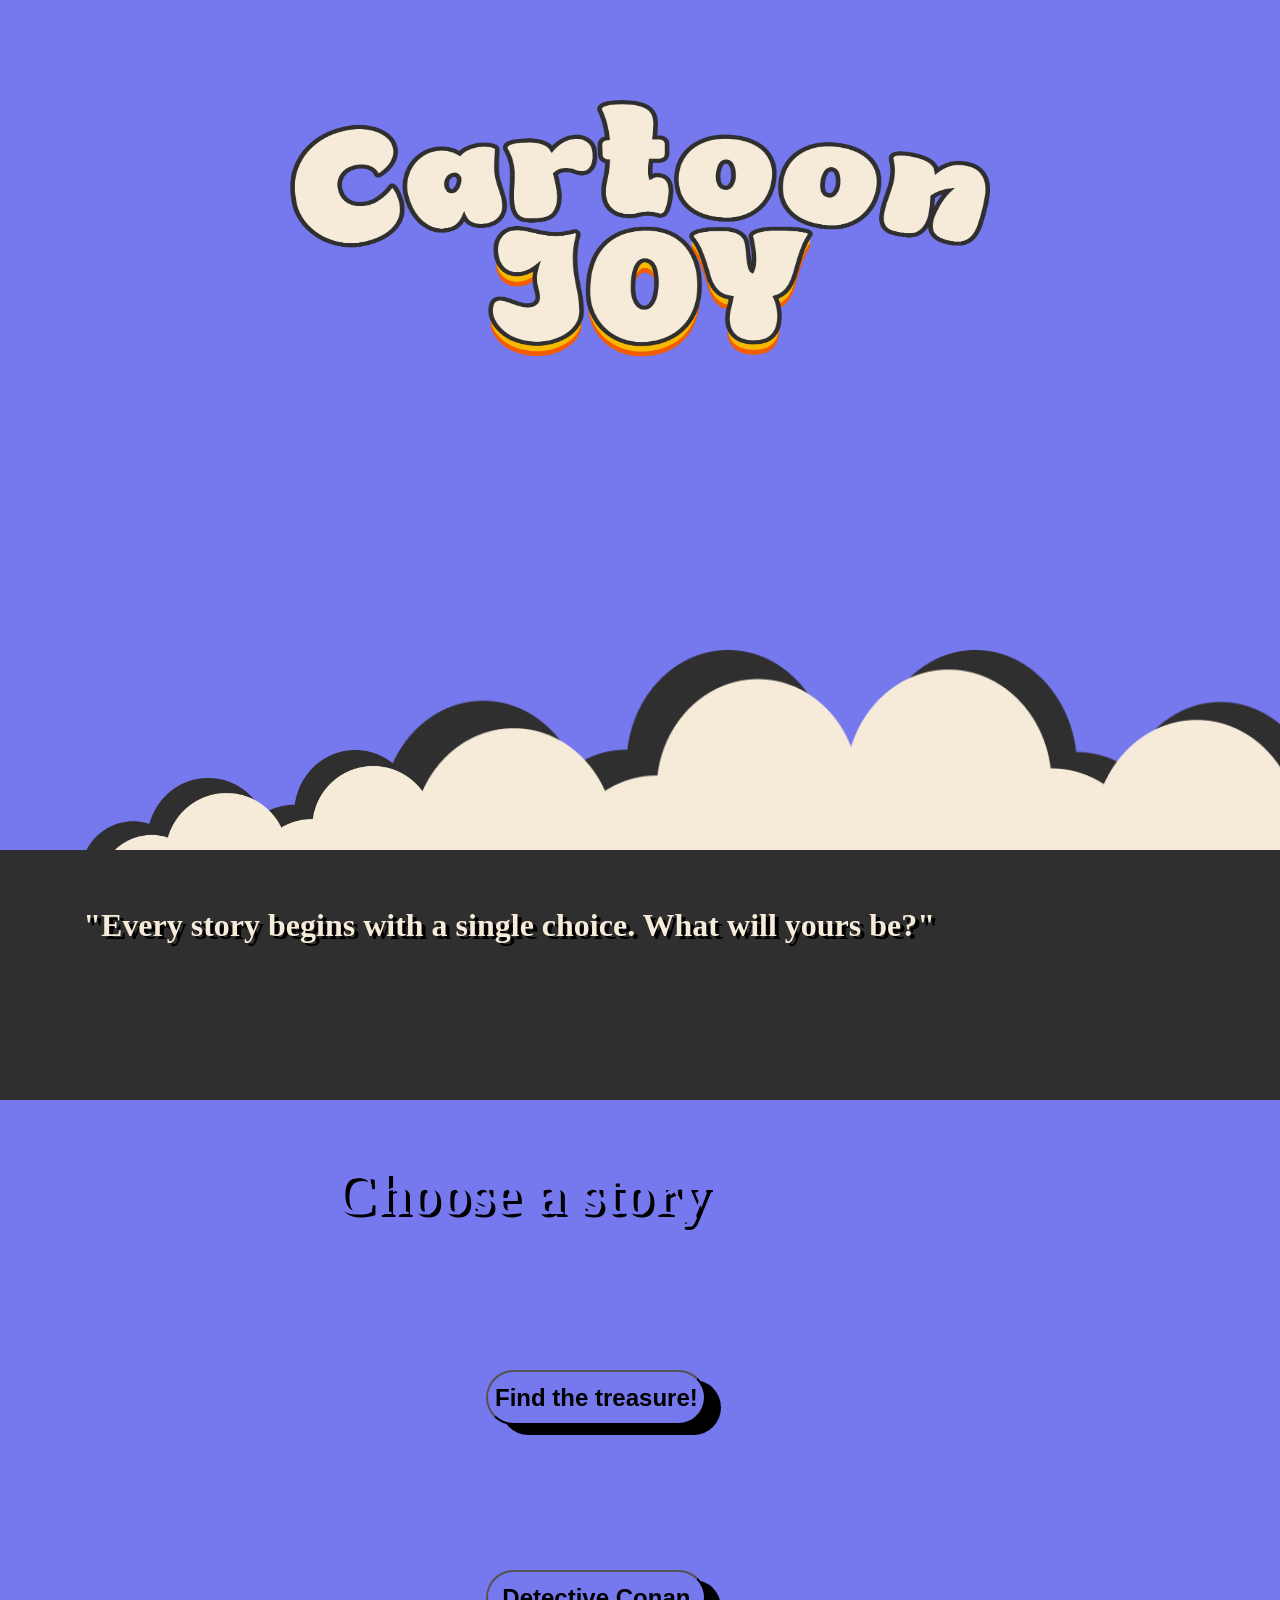
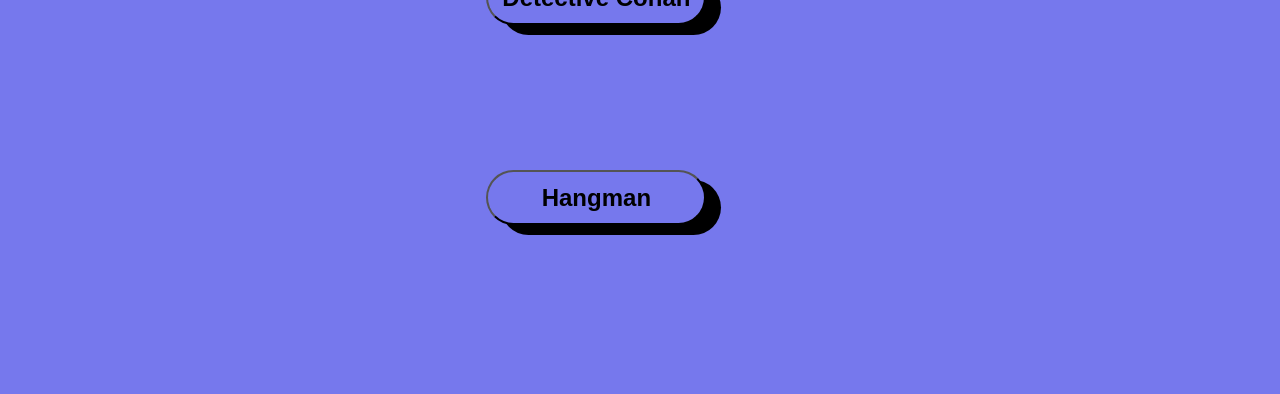
<file: index.html>
<!DOCTYPE html>
<html lang="en">

<head>
    <meta charset="UTF-8">
    <meta name="viewport" content="width=device-width, initial-scale=1.0">
    <title>Cartoon Joy</title>
    <link rel="stylesheet" href="style.css">
</head>

<body>

    <div class="BigLogo"> <img class="BigLogoImg" src="Image/Logo.png"> </div>
    <div class="cloud"> <img class="cloudimg1" src="Image/Cloud.png"> </div>
    <div class="cloud2"> <img class="cloudimg2" src="Image/Cloud2.png"> </div>
    <div class="Scloud1"> <img class="Scloudimg1" src="Image/Cloud.png"> </div>
    <div class="Scloud2"> <img class="Scloudimg2" src="Image/Cloud2.png"> </div>
    <div class="subtitle">
        <p class="subtitle">For storytelling game for three stories!</p>
    </div>
    <div class="DTransition"> <img class="Transition" src="Image/Transition.png"> </div>
    <div class="choose_Story">
        <p class="Quote">"Every story begins with a single choice. What will yours be?"</p>
    </div>

    <div>
        <div>
            <p id="subtitle2" class="subtitle2">Choose a story</p>
        </div>
        <div class="game1">
            <button class="Button" id="Story1">Find the treasure!</button>
            <div id="S1_img1" class="S1_img1"><img src="Image/Stitch.png"></div>
            <div id="S1_img2" class="S1_img2"><img src="Image/Treasure.png"></div>
        </div>
        <div class="game2">
            <button class="Button" id="Story2">Detective Conan</button>
            <div id="S2_img1" class="S2_img1"><img src="Image/Conan.png"></div>
            <div id="S2_img2" class="S2_img2"><img src="Image/Conan2.png"></div>
        </div>
        <div class="game3">
            <button class="Button" id="Story3">Hangman</button>
        </div>
    </div>
    <div id="menu"></div>

    <div class="summaryStory">
        <div id="Storysummary" class="Storysummary"></div>
        <p id="SummaryText">Hello</p>
        <p id="SummaryTextSubtitle">Lorem ipsum dolor, sit amet consectetur adipisicing elit. Eum et aperiam dignissimos
            ab minima cum ea, totam aut distinctio repellat doloribus quaerat magni a corrupti adipisci quisquam. In,
            itaque quos.</p>
        <button class="Button" id="Back">Back to Stories</button>
        <button class="Button" id="Play">PLAY NOW!</button>
    </div>
    <script src="main.js"></script>
</body>

</html>
</file>
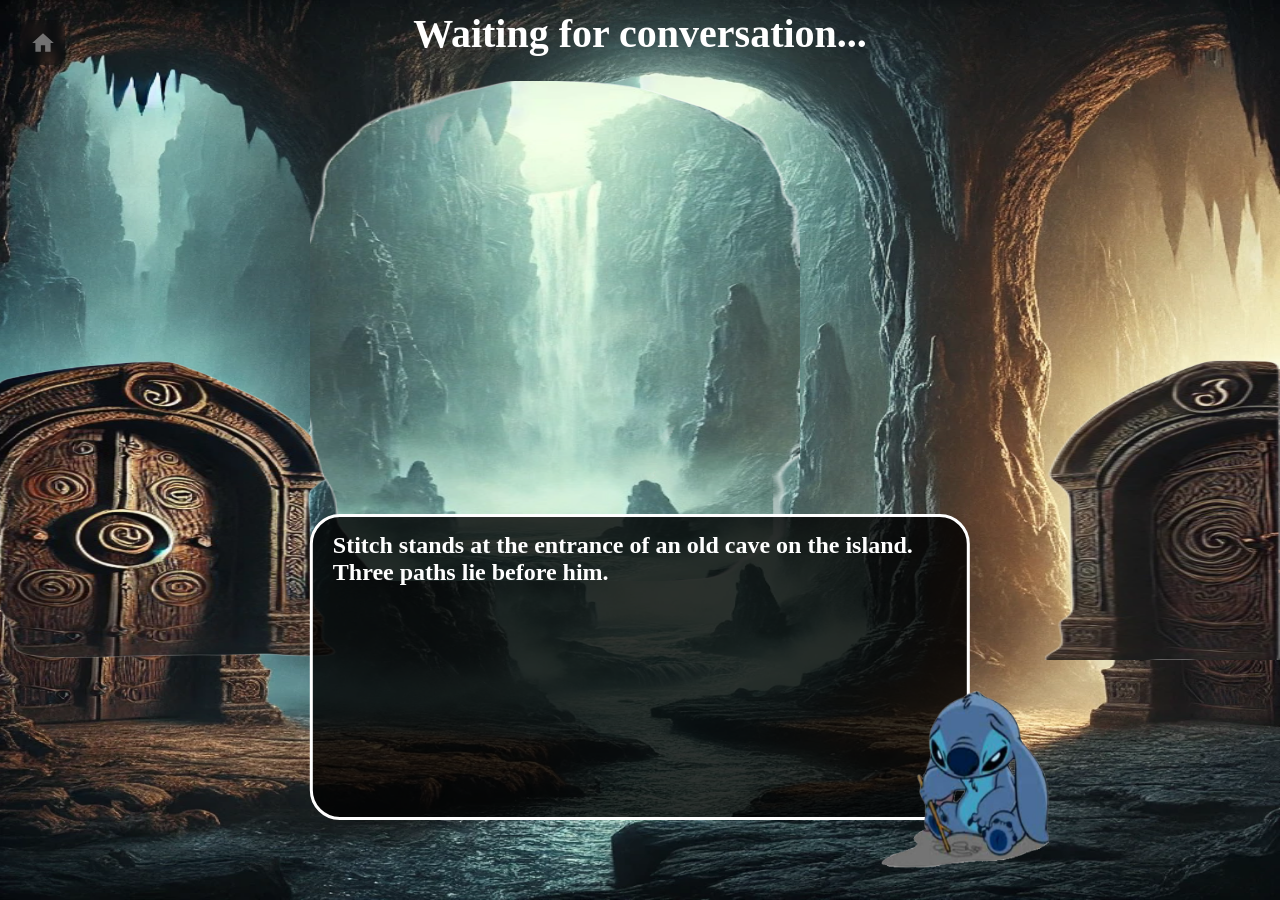
<file: Stitch/index.html>
<!DOCTYPE html>
<html lang="en">

<head>
    <meta charset="UTF-8">
    <meta name="viewport" content="width=device-width, initial-scale=1.0">
    <title>Stitch Story</title>
    <link rel="stylesheet" href="styles.css">
</head>

<body>
    <a href="../index.html" class="menu-button" title="Back to Main Menu">
        <svg xmlns="http://www.w3.org/2000/svg" viewBox="0 0 24 24" fill="currentColor">
            <path d="M10 20v-6h4v6h5v-8h3L12 3 2 12h3v8z" />
        </svg>
    </a>
    <div class="container">
        <div class="divhelpText">
            <p class="helpText">Select a path to continue</p>
        </div>
        <img src="images/threeDoors.webp" alt="Background">
        <img src="images/LeftDoor.png" class="door door-1" data-path="darkPath"
            data-message="'This path is pitch black. I can’t see what’s on the other side. Is it safe or dangerous? Will it lead me to something important?'">
        <img src="images/MiddleDoor.png" class="door door-2" data-path="waterfall"
            data-message="'The sound of the waterfall is deafening. Maybe there's a way through it, but is it worth the risk?'">
        <img src="images/RightDoor.PNG" class="door door-3" data-path="bigCave"
            data-message="'This cave is vast, and strange sounds echo from within. I can’t imagine what might be waiting for me.'">
        <div id="hover-message"></div>
        <div class="story-text">
            <span class="word">Stitch stands at the entrance of an old cave on the island. </span>
            <span class="word">Three paths lie before him. </span>
            <span class="word">The first leads into a dark, shadowy passage, full of mystery. </span>
            <span class="word">The second path leads to a powerful waterfall, its roar deafening. </span>
            <span class="word">The third path enters a vast cave, where strange echoes fill the air. </span>
            <span class="word">Each path promises adventure, but which will Stitch choose? </span>
        </div>

        <img src="images/Stitch.png" class="stitch">
    </div>

    <div id="black-screen" class="black-screen">
        <div class="story-message"></div>
    </div>

    <div class="resultDiv">
        <p class="result" id="resultStory">THE RESULT</p>
    </div>
    <div id="choices-container" class="choices-container">
        <div class="between" id="between"><span id="betweenText"></span></div>
        <div class="choice" id="choice-1"></div>
        <div class="choice" id="choice-2"></div>
        <div class="choice" id="choice-3"></div>
        <div class="choice" id="choice-4"></div>
        <div class="choice" id="choice-5"></div>
        <div class="choice" id="choice-6"></div>
        <div class="choice" id="choice-Back"></div>
    </div>


    <script src="main.js"></script>
</body>

</html>
</file>
<file: style.css>
/* ////////////////// Keyframes ////////////////// */
/* Story Choosing Appering */
@keyframes ChooseStory {
    from {
        opacity: 0;
    }

    top {
        opacity: 1;
    }

}

/* //////////////////////// */
/* Paragraph on first page */
@keyframes StartingText {
    from {
        top: 750px;
    }

    to {
        top: 550px;
    }

}

/* /////////// */
/* Right Side */
@keyframes Scorlling_BCloud1 {
    from {
        left: 800px;
    }

    to {
        left: 1300px;
    }

}

@keyframes Scorlling_SCloud1 {
    from {
        left: 1270px;
    }

    to {
        left: 1570px;
    }

}

/* ////////////// */
/* Left Side */
@keyframes Scorlling_BCloud2 {
    from {
        left: 270px;
    }

    to {
        left: -270px;
    }

}

@keyframes Scorlling_SCloud2 {
    from {
        left: 80px;
    }

    to {
        left: -300px;
    }

}

/* ////////////// */
/* Transition */
@keyframes Transition {
    from {
        left: 1820px;
    }

    to {
        left: -200px;
    }

}

/* ////////////// */
/* /////////////////////////////////////////////// */
body {
    margin: 0px;
    background-color: #7678ED;
    overflow-x: hidden;
    scroll-behavior: smooth;
}

/* Ensure elements start in correct position */
html {
    scroll-behavior: smooth;
}

div.navnames {
    display: grid;
    position: fixed;
    place-items: center;
    margin: 0px;
    background-color: #2F2F30;
    width: 100%;
    height: 50px;
    z-index: 4;

}

marquee.tracking-names {
    color: white;
    font-size: 30px;
    font-weight: bold;
    font-family: sans-serif;

}

div.BigLogo {
    padding-top: 100px;
    display: grid;
    place-items: center;

}

img.BigLogoImg {
    width: 1050px;
    height: 500px;
}

/* Big Cloud1 */
div.cloud {
    position: absolute;
    top: 650px;
    left: 800px;
    animation: Scorlling_BCloud1 linear;
    animation-timeline: scroll(y);
    z-index: 1;

}

img.cloudimg1 {
    width: 634px;
    height: 411px;
}

/* /////////// */

/* Big Cloud2 */
/* begin left 270 to -*/
div.cloud2 {
    position: absolute;
    top: 650px;
    left: 270px;
    z-index: 1;
    animation: Scorlling_BCloud2 linear;
    animation-timeline: scroll(y);
}

img.cloudimg2 {
    width: 634px;
    height: 411px;
    z-index: 1;
}

/* /////////// */

/* Small Cloud1 */
div.Scloud1 {
    position: absolute;
    top: 750px;
    left: 1270px;
    animation: Scorlling_SCloud1 linear;
    animation-timeline: scroll(y);
    z-index: 1;
}

img.Scloudimg1 {
    width: 381px;
    height: 226px;
}

/* /////////// */

/* Small Cloud2 */
div.Scloud2 {
    position: absolute;
    top: 750px;
    left: 80px;
    z-index: 2;
    animation: Scorlling_SCloud2 linear;
    animation-timeline: scroll(y);
}

img.Scloudimg2 {
    width: 381px;
    height: 226px;
}

/* /////////// */

div>p.subtitle {
    position: absolute;
    top: 750px;
    left: 33.5%;
    bottom: 30px;
    color: #F6EBD9;
    font-size: 30px;
    font-weight: bold;
    font-family: sans-serif;
    text-shadow: 4px 3px 0px #000000;
    z-index: 0;
    animation: StartingText linear;
    animation-timeline: scroll(y);
}

/* Transition */
div.DTransition {
    position: absolute;
    top: 880px;
    left: 1820px;
    z-index: 2;
    animation: Transition linear;
    animation-timeline: scroll(y);
}

/* //////////// */

div.choose_Story {
    display: grid;
    place-items: center;
    position: absolute;
    top: 850px;
    width: 100%;
    height: 250px;
    background-color: #2F2F30;
    z-index: 3;
}

p.Quote {
    position: absolute;
    font-size: 50px;
    top: 10%;
    left: 6.5%;
    font-family: cursive;
    color: #F6EBD9;
    font-weight: bold;
    text-shadow: 4px 3px 0px #000000;

}

div>p.subtitle2 {
    position: absolute;
    top: 1100px;
    left: 28%;
    font-size: 100px;
    font-family: cursive;
    color: #7678ED;
    font-weight: bolder;
    text-shadow: 4px 3px 0px #000000;
    z-index: 3;
    animation: ChooseStory linear;
    animation-timeline: view();
    animation-range: 0% cover 80%;
    transition: 1s ease;
}

button.Button {
    font-size: 30px;
    font-weight: bolder;
    background-color: #7678ED;
    width: 300px;
    height: 70px;
    border-radius: 30px;
    -webkit-box-shadow: 15px 10px 0px 0px rgba(0, 0, 0, 1);
    -moz-box-shadow: 15px 10px 0px 0px rgba(0, 0, 0, 1);
    box-shadow: 15px 10px 0px 0px rgba(0, 0, 0, 1);
}

div.game1>button {
    position: absolute;
    top: 1370px;
    left: 40%;
    transition-duration: 500ms;
    z-index: 3;
    animation: ChooseStory linear;
    animation-timeline: view();
    animation-range: 0% cover 70%;
    transition: 0.3s ease;
}

div.game1>button:hover {
    top: 1370px;
    left: 39.8%;
    width: 310px;
    height: 75px;
    background-color: brown;
    color: #F6EBD9;
    transition-duration: 500ms;
}

div.game2>button {
    position: absolute;
    top: 1570px;
    left: 40%;
    transition-duration: 500ms;
    z-index: 3;
    animation: ChooseStory linear;
    animation-timeline: view();
    animation-range: 0% cover 40%;
    transition: 1s ease;
}

div.game2>button:hover {
    top: 1570px;
    left: 39.8%;
    width: 310px;
    height: 75px;
    background-color: darkcyan;
    color: #F6EBD9;
    transition-duration: 500ms;
}

div.game3>button {
    position: absolute;
    top: 1770px;
    left: 40%;
    transition-duration: 500ms;
    z-index: 3;
    animation: ChooseStory linear;
    animation-timeline: view();
    animation-range: 0% cover 10%;
    transition: 1.3s ease;
}

div.game3>button:hover {
    top: 1770px;
    left: 39.8%;
    width: 310px;
    height: 75px;
    background-color: darkviolet;
    color: #F6EBD9;
    transition-duration: 500ms;
}

div#menu {
    opacity: 1;
    position: absolute;
    top: 910px;
    width: 100%;
    height: 1080px;
    z-index: 2;
    transition-duration: 500ms;
}

div.S1_img1 {
    position: absolute;
    top: 1490px;
    left: -450px;
    transition: left 0.3s ease;
    z-index: 5;
}

div.S1_img1>img {
    width: 450px;
    height: auto;
}

div.S1_img2 {
    position: absolute;
    top: 1490px;
    left: 1900px;
    transition: left 0.3s ease;
    z-index: 5;
}

div.S1_img2>img {
    width: 500px;
    height: 500px;
}

div.S2_img1 {
    position: absolute;
    top: 1490px;
    left: -700px;
    width: 300px;
    height: 450px;
    transition: left 0.3s ease;
    z-index: 5;
}

div.S2_img1>img {
    width: 100%;
}

div.S2_img2 {
    position: absolute;
    top: 1490px;
    left: 1900px;
    width: 300px;
    height: 450px;
    transition: left 0.3s ease;
    z-index: 5;
}

div.S2_img2>img {
    width: 100%;
}

div.summaryStory {
    position: fixed;
    top: 0;
    left: 0;
    width: 100%;
    height: 100vh;
    background-color: #7678ED;
    z-index: 1000;
    display: none;
    overflow: hidden;
}

div.Storysummary {
    position: fixed;
    top: 50%;
    left: 10%;
    transform: translateY(-50%);
    width: 500px;
    height: 350px;
    border-radius: 30px;
    border-style: solid;
    border-color: black;
    border-width: 10px;
    background-color: dimgray;
    background-size: cover;
    z-index: 6;
    transition: 1s ease;
}

div>p#SummaryText {
    position: fixed;
    top: 22%;
    right: 18%;
    width: 500px;
    color: black;
    font-size: 80px;
    font-family: cursive;
    font-weight: bolder;
    z-index: 6;
    transition: 1s ease;
    margin: 0;
    text-align: center;
}

div>p#SummaryTextSubtitle {
    position: fixed;
    text-align: left;
    width: 500px;
    top: 42%;
    right: 18%;
    color: black;
    font-size: 24px;
    font-family: cursive;
    font-weight: bolder;
    z-index: 6;
    transition: 1s ease;
    margin: 0;
    line-height: 1.6;
}

div>button#Back {
    position: fixed;
    top: 70%;
    right: calc(18% + 260px);
    width: 240px;
    height: 58px;
    font-size: 25px;
    transition: all 0.3s ease;
    z-index: 3;
}

div>button#Back:hover {
    background-color: #8B4513 !important;
    transform: scale(1.05);
}

div>button#Play {
    position: fixed;
    top: 70%;
    right: 18%;
    width: 240px;
    height: 58px;
    font-size: 25px;
    transition: all 0.3s ease;
    z-index: 3;
}

div>button#Play:hover {
    background-color: #8B4513 !important;
    transform: scale(1.05);
}


/* Responsive Design Fixes */
@media screen and (max-width: 1600px) {
    img.BigLogoImg {
        width: 900px;
        height: 400px;
    }

    div>p.subtitle {
        left: 30%;
        font-size: 26px;
    }

    p.Quote {
        font-size: 40px;
    }

    div>p.subtitle2 {
        font-size: 80px;
        left: 30%;
    }

    /* Game Selection Overlay */
    div.Storysummary {
        width: 500px;
        height: 350px;
    }

    div>p#SummaryText {
        font-size: 80px;
        top: 18%;
    }

    div>p#SummaryTextSubtitle {
        width: 500px;
        font-size: 22px;
    }
}

@media screen and (max-width: 1366px) {
    img.BigLogoImg {
        width: 800px;
        height: 350px;
    }

    div>p.subtitle {
        left: 28%;
        font-size: 24px;
    }

    p.Quote {
        font-size: 36px;
    }

    div>p.subtitle2 {
        font-size: 70px;
        left: 28%;
    }

    div.game1>button,
    div.game2>button,
    div.game3>button {
        left: 38%;
    }

    div.game1>button:hover,
    div.game2>button:hover,
    div.game3>button:hover {
        left: 37.8%;
    }

    /* Game Selection Overlay */
    div.Storysummary {
        width: 450px;
        height: 320px;
    }

    div>p#SummaryText {
        font-size: 70px;
        top: 20%;
    }

    div>p#SummaryTextSubtitle {
        width: 450px;
        font-size: 20px;
    }

    button.Button {
        font-size: 26px;
        width: 250px;
        height: 60px;
    }
}

@media screen and (max-width: 1280px) {
    img.BigLogoImg {
        width: 700px;
        height: 300px;
    }

    div>p.subtitle {
        left: 26%;
        font-size: 22px;
    }

    p.Quote {
        font-size: 32px;
    }

    div>p.subtitle2 {
        font-size: 60px;
        left: 26%;
    }

    /* Game Selection Overlay */
    div.Storysummary {
        width: 400px;
        height: 300px;
    }

    div>p#SummaryText {
        font-size: 60px;
        top: 20%;
    }

    div>p#SummaryTextSubtitle {
        width: 400px;
        font-size: 18px;
    }

    button.Button {
        font-size: 24px;
        width: 220px;
        height: 55px;
    }
}
</file>
<file: Stitch/styles.css>
body,
html {
    height: 100%;
    margin: 0;
}

.container {
    position: relative;
    width: 100%;
    height: 100vh;
}

div.divhelpText {
    display: flex;
    justify-content: center;
}

p.helpText {
    padding-top: 10px;
    margin: 0px;
    color: #ffffff;
    font-size: 40px;
    font-family: cursive;
    font-weight: bolder;
    position: absolute;
    z-index: 30;
}

img {
    width: 100%;
    height: 100%;
    display: block;
}

.door {
    position: absolute;
    cursor: pointer;
    pointer-events: none;
}

.door-1 {
    top: 40%;
    left: 0;
    width: 350px;
    height: 300px;
}

.door-2 {
    top: 9%;
    right: 480px;
    width: 490px;
    height: 500px;
}

.door-3 {
    top: 40%;
    right: 0;
    width: 240px;
    height: 300px;
}

.door-1:hover {
    box-shadow: 0 0 100px rgba(255, 255, 255, 0.79);
    border-top-right-radius: 180px;
}

.door-2:hover {
    box-shadow: 0 0 100px rgba(255, 255, 255, 0.79);
    border-radius: 150px;
}

.door-3:hover {
    box-shadow: 0 0 100px rgba(255, 255, 255, 0.79);
    border-top-left-radius: 150px;
}

#hover-message {
    position: fixed;
    bottom: 80px;
    left: 50%;
    transform: translateX(-50%);
    padding: 15px 20px;
    background: rgba(0, 0, 0, 0.8);
    color: white;
    border-color: white;
    border-width: 3px;
    border-style: solid;
    width: 48%;
    border-radius: 30px;
    font-size: 24px;
    font-family: cursive;
    font-weight: bolder;
    visibility: hidden;
    opacity: 0;
    transition: opacity 0.3s ease-in-out;
}

.story-text {
    position: fixed;
    bottom: 80px;
    left: 50%;
    transform: translateX(-50%);
    padding: 15px 20px;
    background: rgba(0, 0, 0, 0.8);
    color: white;
    border-color: white;
    border-width: 3px;
    border-style: solid;
    width: 48%;
    border-radius: 30px;
    font-size: 24px;
    font-family: cursive;
    font-weight: bolder;
    transition: opacity 0.3s ease-in-out;
    z-index: 10;
}

.word {
    display: inline-block;
    opacity: 0;
    transition: opacity 0.5s ease-in-out;
}

.stitch {
    position: absolute;
    bottom: 30px;
    right: 230px;
    width: 170px;
    height: 180px;
    cursor: pointer;
    z-index: 10;
}

.black-screen {
    position: fixed;
    top: 0;
    left: 0;
    width: 100%;
    height: 100%;
    background-color: rgba(0, 0, 0, 0.9);
    visibility: hidden;
    opacity: 0;
    display: flex;
    justify-content: center;
    align-items: center;
    transition: opacity 0.5s ease-in-out, visibility 0s 0.5s;
    z-index: 20;
}

.story-message {
    color: white;
    font-size: 36px;
    text-align: center;
    line-height: 1.5;
    padding: 20px;
}

/* صندوق الخيارات */
.choices-container {
    display: none;
    position: fixed;
    bottom: 50px;
    left: 50%;
    transform: translateX(-50%);
    background: rgba(0, 0, 0, 0.8);
    padding: 20px;
    border-radius: 10px;
    z-index: 25;
}

.choice {
    padding: 10px 20px;
    margin: 10px;
    color: white;
    border: 1px solid white;
    border-radius: 5px;
    cursor: pointer;
    background: rgba(255, 255, 255, 0.1);
}

.choice:hover {
    background: rgba(255, 255, 255, 0.3);
}

div.resultDiv {
    display: flex;
    align-items: center;
    justify-content: center;
}

div>p.result {
    padding-left: 30px;
    padding-right: 30px;
    padding-bottom: 30px;
    padding-top: 10px;
    background-color: rgba(0, 0, 0, 0.8);
    border-radius: 30px 30px 0px 0px;
    border-color: white;
    border-width: 3px;
    border-style: solid;
    width: 68%;
    position: absolute;
    bottom: 10%;
    color: white;
    text-align: center;
    font-size: 28px;
    font-family: cursive;
    font-weight: bolder;
    transition: 0.3s ease;
    opacity: 0;


}

#betweenText {
    display: none;
    color: white;
    text-align: center;
    font-size: 48px;
    font-family: cursive;
    font-weight: bolder;
}


/* Menu Button */
.menu-button {
    position: fixed;
    top: 20px;
    left: 20px;
    width: 45px;
    height: 45px;
    display: flex;
    align-items: center;
    justify-content: center;
    color: rgba(255, 255, 255, 0.4);
    text-decoration: none;
    z-index: 100;
    cursor: pointer;
    transition: all 0.3s ease;
    border-radius: 10px;
    background: rgba(0, 0, 0, 0.25);
    backdrop-filter: blur(5px);
}

.menu-button svg {
    width: 26px;
    height: 26px;
}

.menu-button:hover {
    color: rgba(255, 255, 255, 1);
    background: rgba(0, 0, 0, 0.65);
    transform: scale(1.1);
}
</file>
